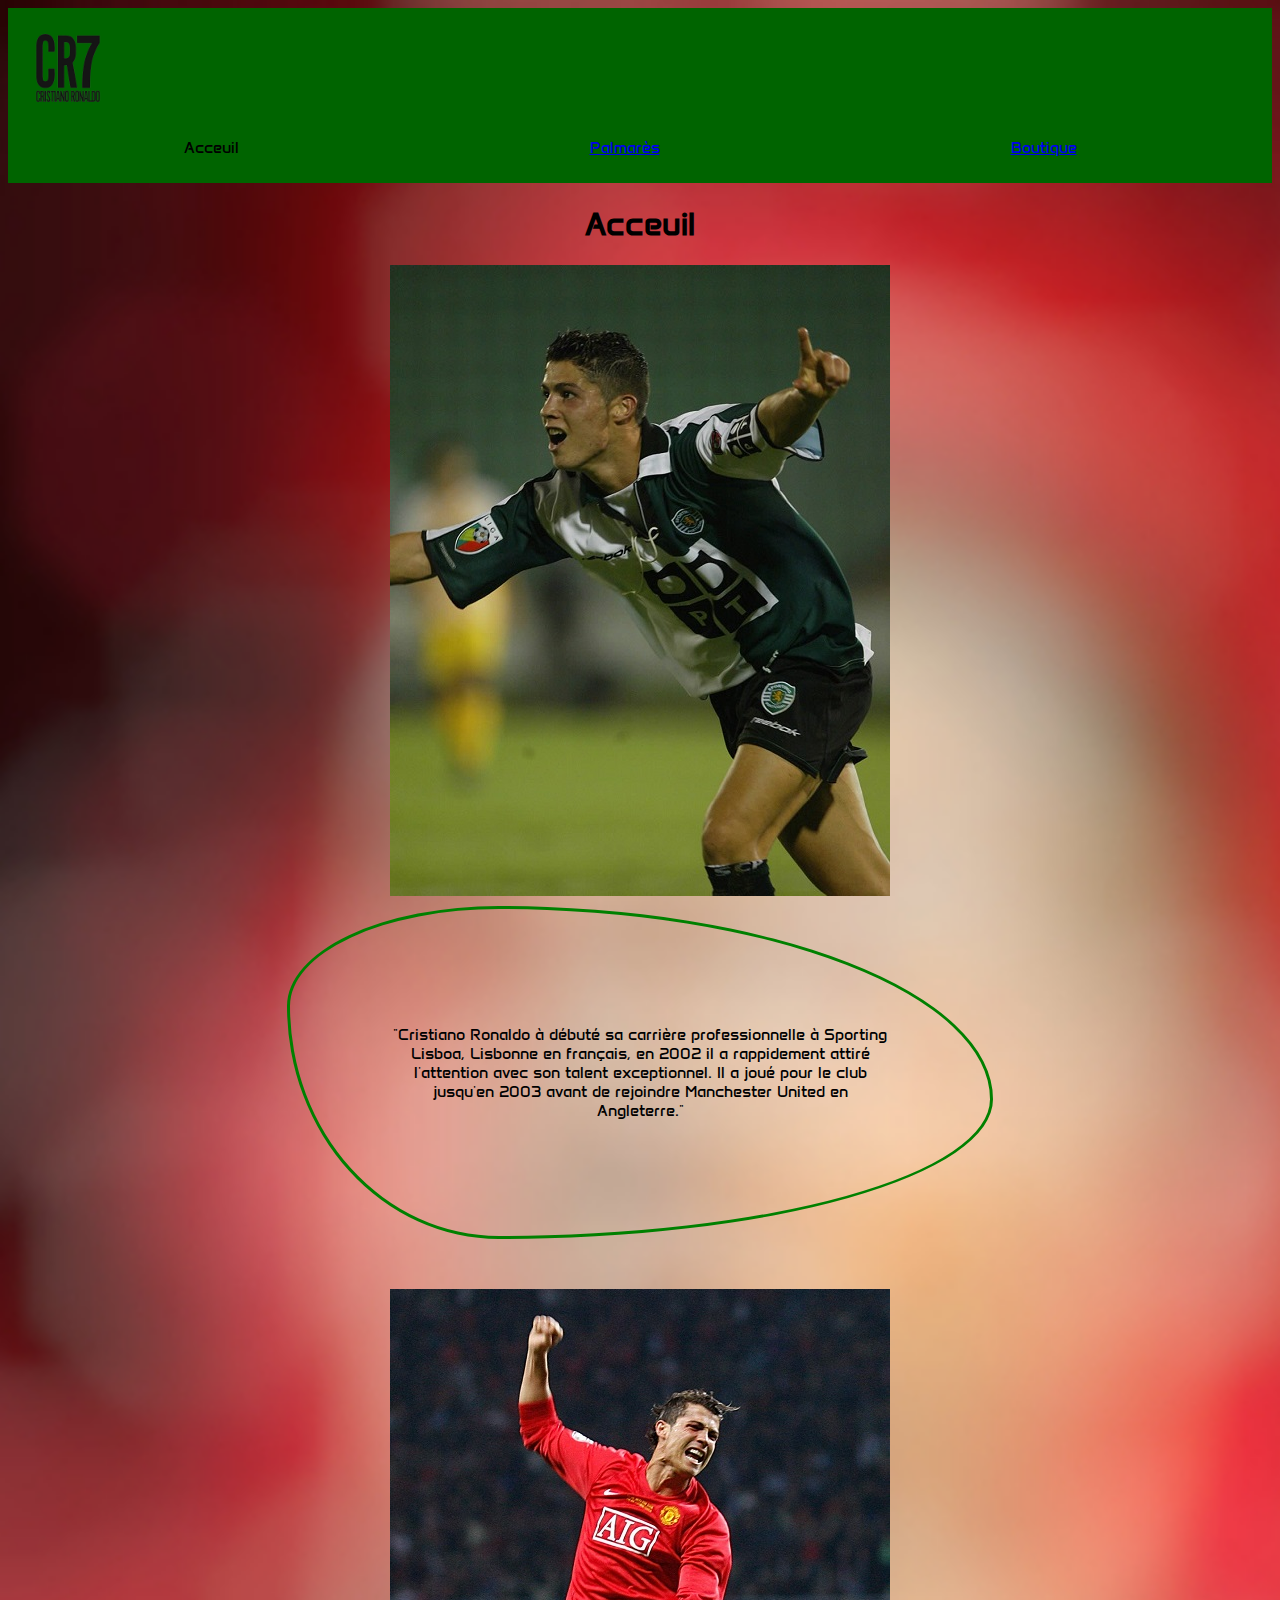
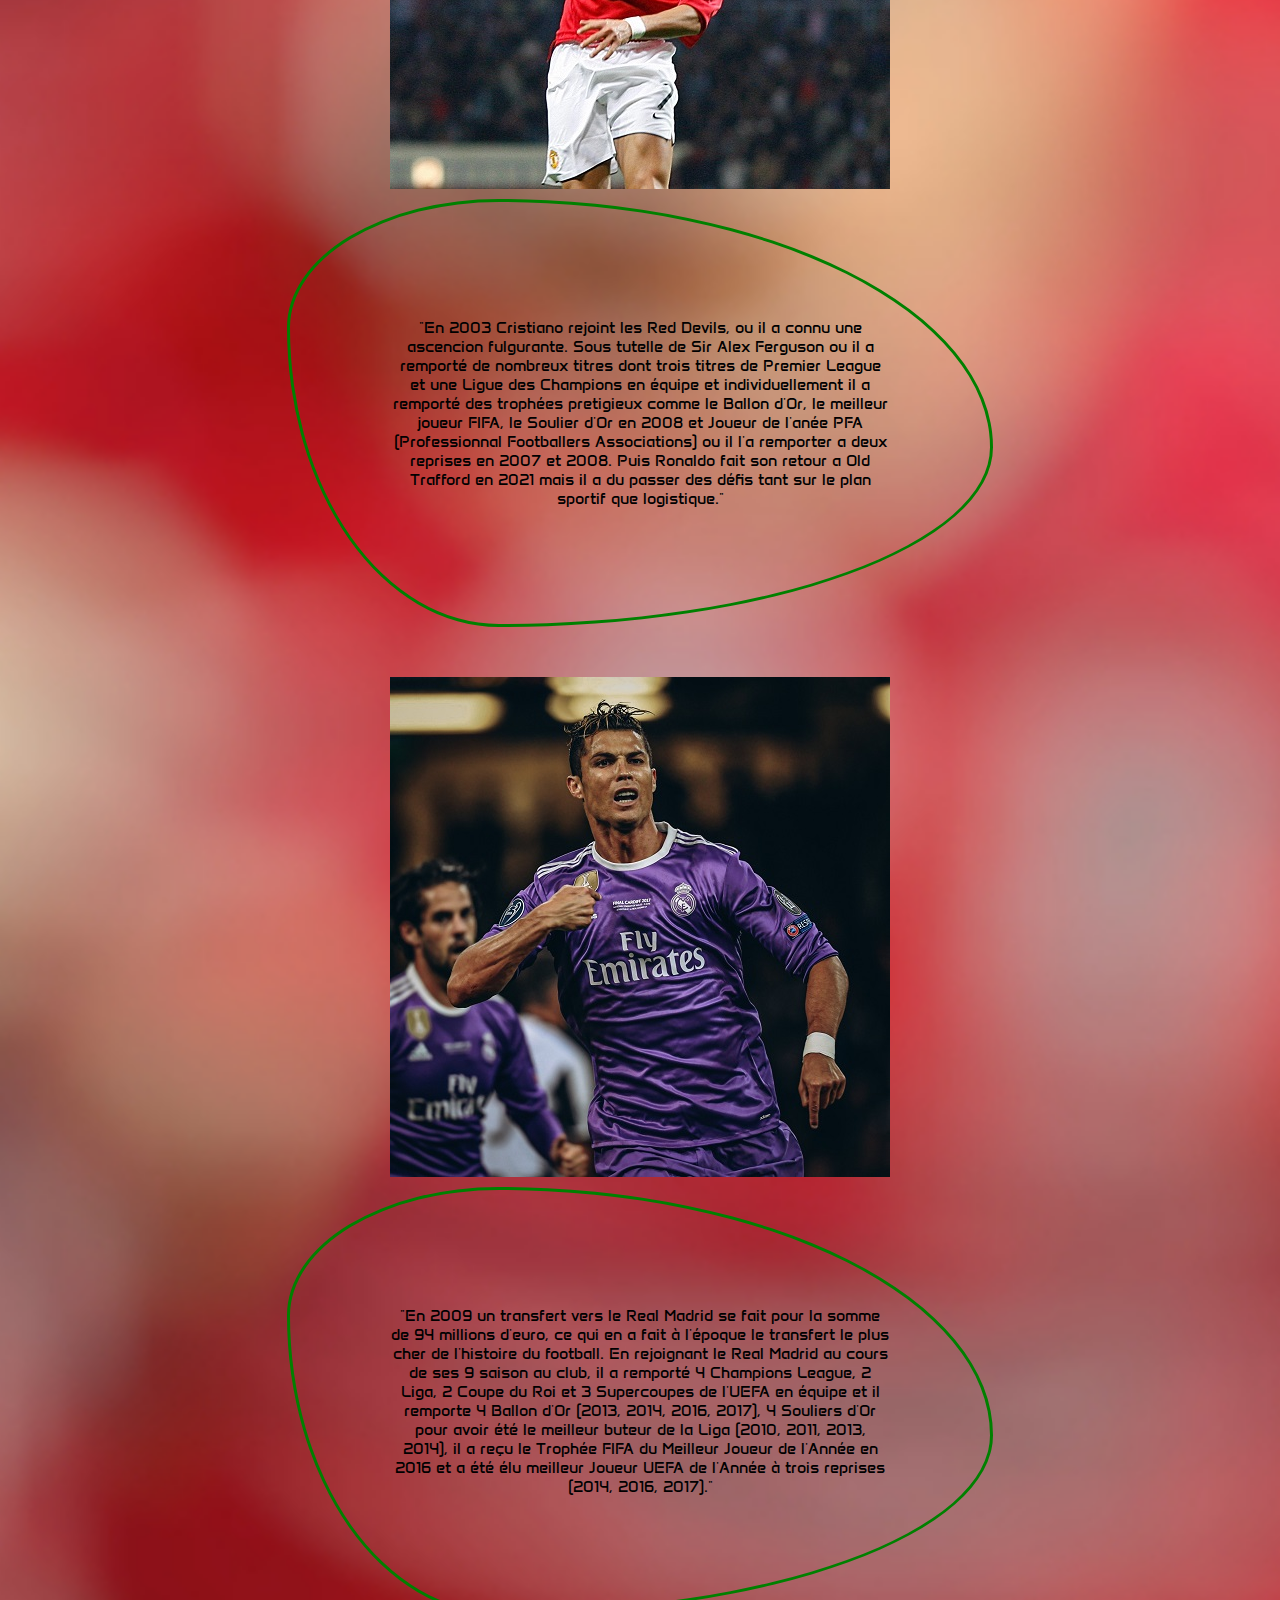
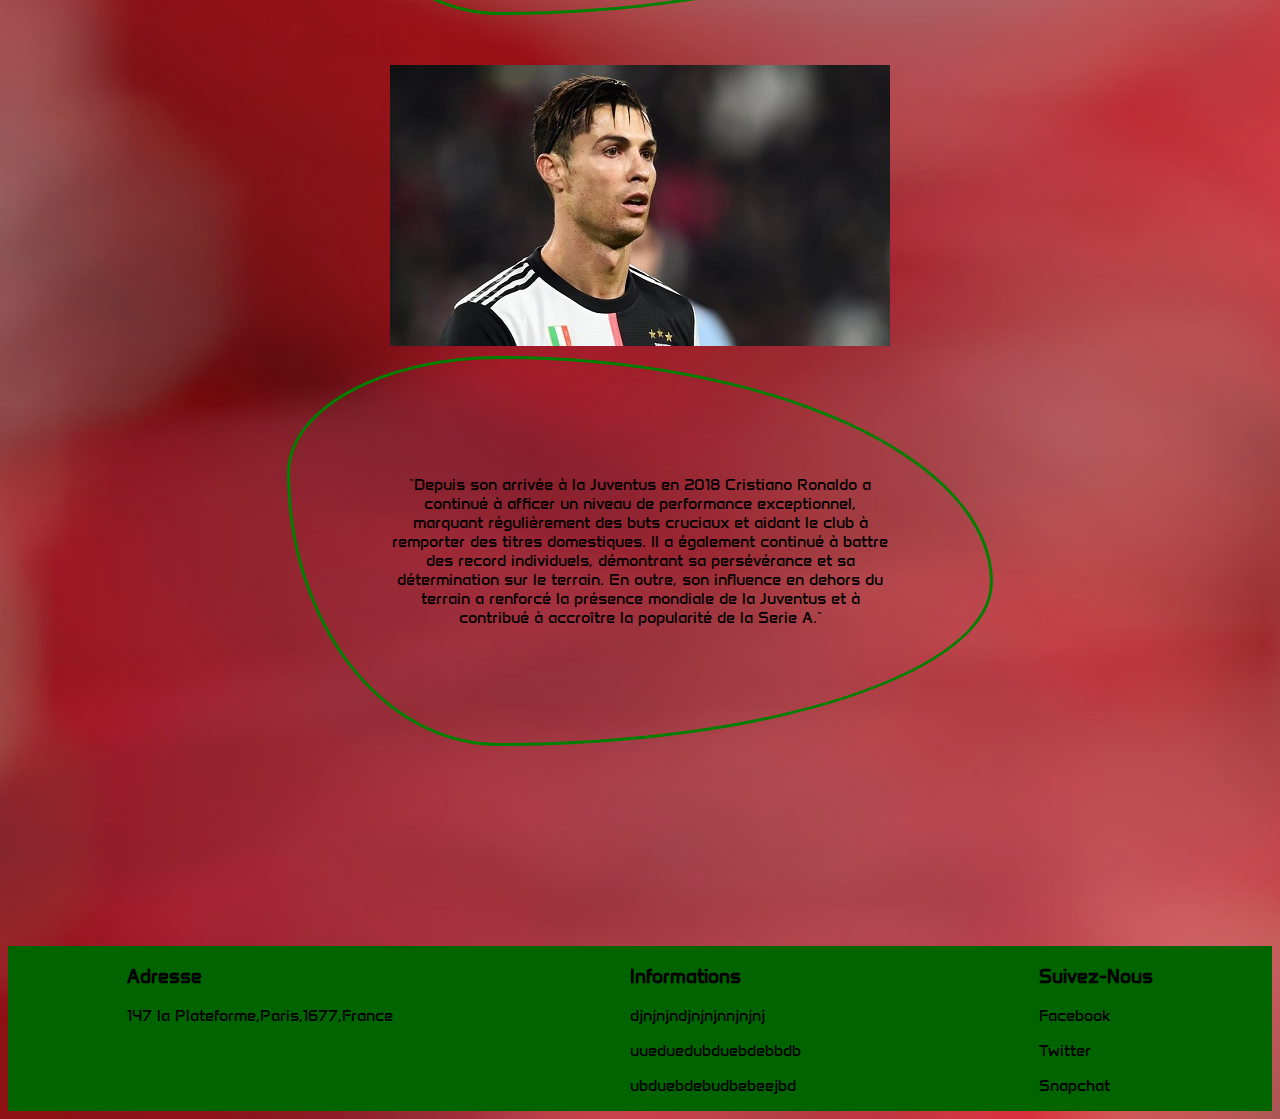
<file: index.html>
<!DOCTYPE html>
<html lang="en">
<head>
  <meta charset="UTF-8">
  <meta name="viewport" content="width=device-width, initial-scale=1.0">
  <title>Acceuil</title>
  <link rel="stylesheet" href="css/style.css">
  <link rel="preconnect" href="https://fonts.googleapis.com%22%3E/">
  <link rel="preconnect" href="https://fonts.gstatic.com/"crossorigin>
  <link href="https://fonts.googleapis.com/css2?family=Anta&display=swap" rel="stylesheet">
</head>
<body>
  <header>
    <nav>
      <div class="logo">
        <img src="image/CR7-removebg-preview.png" alt="">
      </div>
      <div class="liens">
        <ul>
          <li>Acceuil</li>
          <li><a href="Palmarès.html">Palmarès</a></li>
          <li><a href="Boutique.html">Boutique</a></li>
        </ul>
      </div>
    </nav>
  </header>
  <main>
    <h1>Acceuil</h1>
    <section class="container">
      <div class="image1"><img src="image/Sporting Lisboa.jpg" alt="image1" class="image"></div>
      <div class="border1"><p>"Cristiano Ronaldo à débuté sa carrière professionnelle à Sporting Lisboa, Lisbonne en français, en 2002 il a rappidement 
        attiré l'attention avec son talent exceptionnel. Il a joué pour le club jusqu'en 2003 avant de rejoindre Manchester United 
        en Angleterre."</p></div>
      <div class="image2"><img src="image/Manchester United.jpg" alt="image2" class="image"></div>
      <div class="border2"><p>"En 2003 Cristiano rejoint les Red Devils, ou il a connu une ascencion fulgurante. Sous tutelle de Sir Alex Ferguson ou il a remporté 
        de nombreux titres dont trois titres de Premier League et une Ligue des Champions en équipe et individuellement il a remporté des trophées 
        pretigieux comme le Ballon d'Or, le meilleur joueur FIFA, le Soulier d'Or en 2008 et Joueur de l'anée PFA (Professionnal Footballers 
        Associations) ou il l'a remporter a deux reprises en 2007 et 2008. Puis Ronaldo fait son retour a Old Trafford en 2021 mais il a du passer 
        des défis tant sur le plan sportif que logistique."</p></div>
      <div class="image3"><img src="image/Real Madrid.jpg" alt="image3" class="image"></div>
      <div class="border3"><p>"En 2009 un transfert vers le Real Madrid se fait pour la somme de 94 millions d'euro, ce qui en a fait à l'époque le transfert le plus cher de l'histoire 
        du football. En rejoignant le Real Madrid au cours de ses 9 saison au club, il a remporté 4 Champions League, 2 Liga, 2 Coupe du Roi et 3 Supercoupes de l'UEFA 
        en équipe et il remporte 4 Ballon d'Or (2013, 2014, 2016, 2017), 4 Souliers d'Or pour avoir été le meilleur buteur de la Liga (2010, 2011, 2013, 2014), il a 
        reçu le Trophée FIFA du Meilleur Joueur de l'Année en 2016  et a été élu meilleur Joueur UEFA de l'Année à trois reprises (2014, 2016, 2017)."</p></div>
      <div class="image4"><img src="image/Juventus.jpg" alt="image4" class="image"></div>
      <div class="border4"><p>"Depuis son arrivée à la Juventus en 2018 Cristiano Ronaldo a continué à afficer un niveau de performance exceptionnel, marquant régulièrement des buts 
        cruciaux et aidant le club à remporter des titres domestiques. Il a également continué à battre des record individuels, démontrant sa persévérance et sa 
        détermination sur le terrain. En outre, son influence en dehors du terrain a renforcé la présence mondiale de la Juventus et à contribué à accroître la popularité 
        de la Serie A."</p></div>
    </section>
    <section class="container"></section>
    <section class="container"></section>
    <section class="container"></section>
  </main>
  <footer>
    <section>
      <h3>Adresse</h3>
      <p>147 la Plateforme,Paris,1677,France</p>
    </section>
    <section>
      <h3>Informations</h3>
      <p>djnjnjndjnjnjnnjnjnj</p>
      <p>uueduedubduebdebbdb</p>
      <p>ubduebdebudbebeejbd</p>
    </section>
    <section>
      <h3>Suivez-Nous</h3>
      <p>Facebook</p>
      <p>Twitter</p>
      <p>Snapchat</p>
    </section>
  </footer>
</body>
</html>
</file>
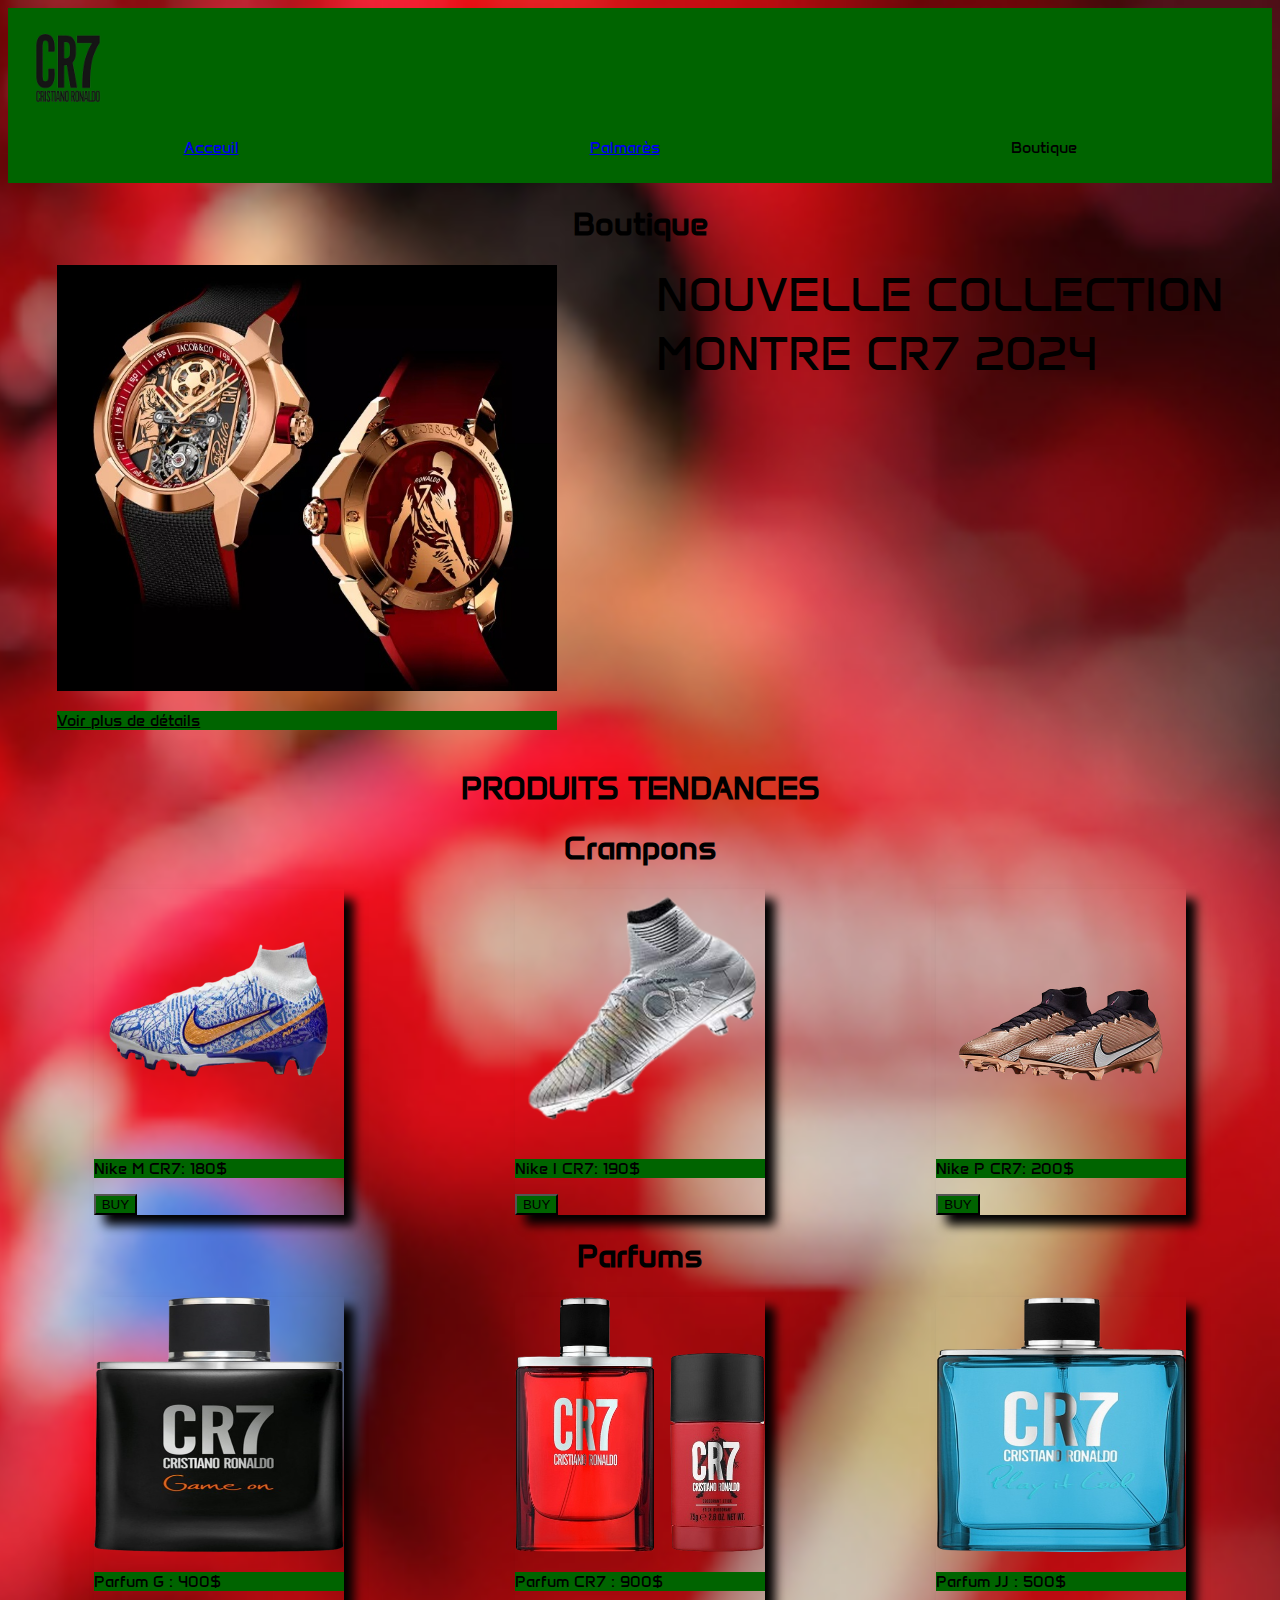
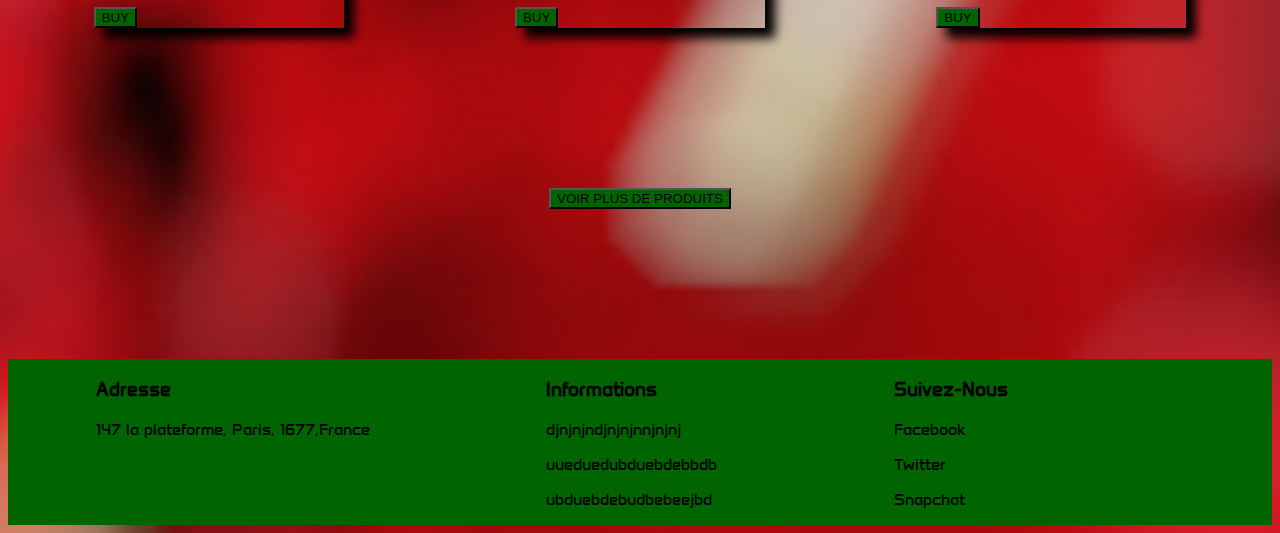
<file: Boutique.html>
<!DOCTYPE html>
<html lang="en">
<head>
    <meta charset="UTF-8">
    <meta name="viewport" content="width=device-width, initial-scale=1.0">
    <title>Palmarès</title>
    <link rel="stylesheet" href="Boutique.css">
    <link rel="preconnect" href="https://fonts.googleapis.com">
    <link rel="preconnect" href="https://fonts.gstatic.com" crossorigin>
    <link href="https://fonts.googleapis.com/css2?family=Anta&display=swap" rel="stylesheet">
</head>
<body>

<header>
 <nav>
   <div class="logo">
       <img src="./photo_logo/CR7-removebg-preview.png" alt="">
   </div> 
   <div class="liens">
      <ul>
        <li><a href="./index.html">Acceuil</a></li>
        <li><a href="Palmarès.html">Palmarès</a></li>
        <li>Boutique</li>
      </ul>
   </div> 
 </nav>
</header>
<main>
  <h1>Boutique</h1>
  <section class="Affichage1">
   <div class="image1"> <img src="./premier image boutique cr7.jpg" alt=""> <u><p>Voir plus de détails</p></u></div> 
   <div class="détails"><font size="30pt">NOUVELLE COLLECTION <br> MONTRE CR7 2024 </font> </div>
  </section>
  <h1> PRODUITS TENDANCES </h1>
  <section class="Affichage 2">
      <H1>Crampons</H1>
     <div class="crampons">
        <div class="C1">
         <div><img src="./Crampons/Chaussure-de-Cristiano-Ronaldo-Nike - removebg-preview.png" alt=""> <p>Nike M CR7: 180$</p> </div> 
         <div><button>BUY</button></div> 
        </div>
        <div class="C2">
          <div><img src="./Crampons/chaussure_cr7-removebg-preview (1) (2).png" alt=""> <p>Nike l CR7: 190$</p> </div> 
          <div><button> BUY </button></div> 
        </div>
       <div class="C3">
         <div><img src="./Crampons/chaussure_CR73-removebg-preview.png" alt=""> <p>Nike P CR7: 200$</p> </div>
         <div><button>BUY </button></div> 
        </div>

      </div>
    <h1>Parfums</h1>
    <div class="Parfums"> 
      <div class="P1">
        <div> <img src="./parfums/parfum_cr7-removebg-preview (1).png" alt=""> <p>Parfum G : 400$</p></div>
        <div><button>BUY</button></div>
      </div>
      <div class="P2">
        <div> <img src="./parfums/parfum_cr71-removebg-preview.png" alt=""> <p>Parfum CR7 : 900$</p></div>
        <div><button>BUY</button></div>
      </div>
      <div class="P3">
        <div> <img src="./parfums/parfum_cr72-removebg-preview (1).png" alt=""><p>Parfum JJ : 500$</p></div>
        <div><button>BUY</button></div>
      </div> 
    </div>
    <div class="plus">
      <button> VOIR PLUS DE PRODUITS</button> 
    </div>
  </section>
 
    
</main>

<footer>
     <section> 
        <h3>Adresse</h3>
         <p>147 la plateforme, Paris, 1677,France</p><br>
        
    
     </section>
     <section>
        <h3>Informations</h3>
         <p>djnjnjndjnjnjnnjnjnj</p>
         <p> uueduedubduebdebbdb</p>
         <p>ubduebdebudbebeejbd</p>
     </section>
     <section>
        <h3>Suivez-Nous</h3>
        <p>Facebook</p>
        <p>Twitter</p>
        <p>Snapchat</p>
      </section>
     <section>
        <h3></h3>
    </section>
    
</footer>
</body>
</html>
</file>
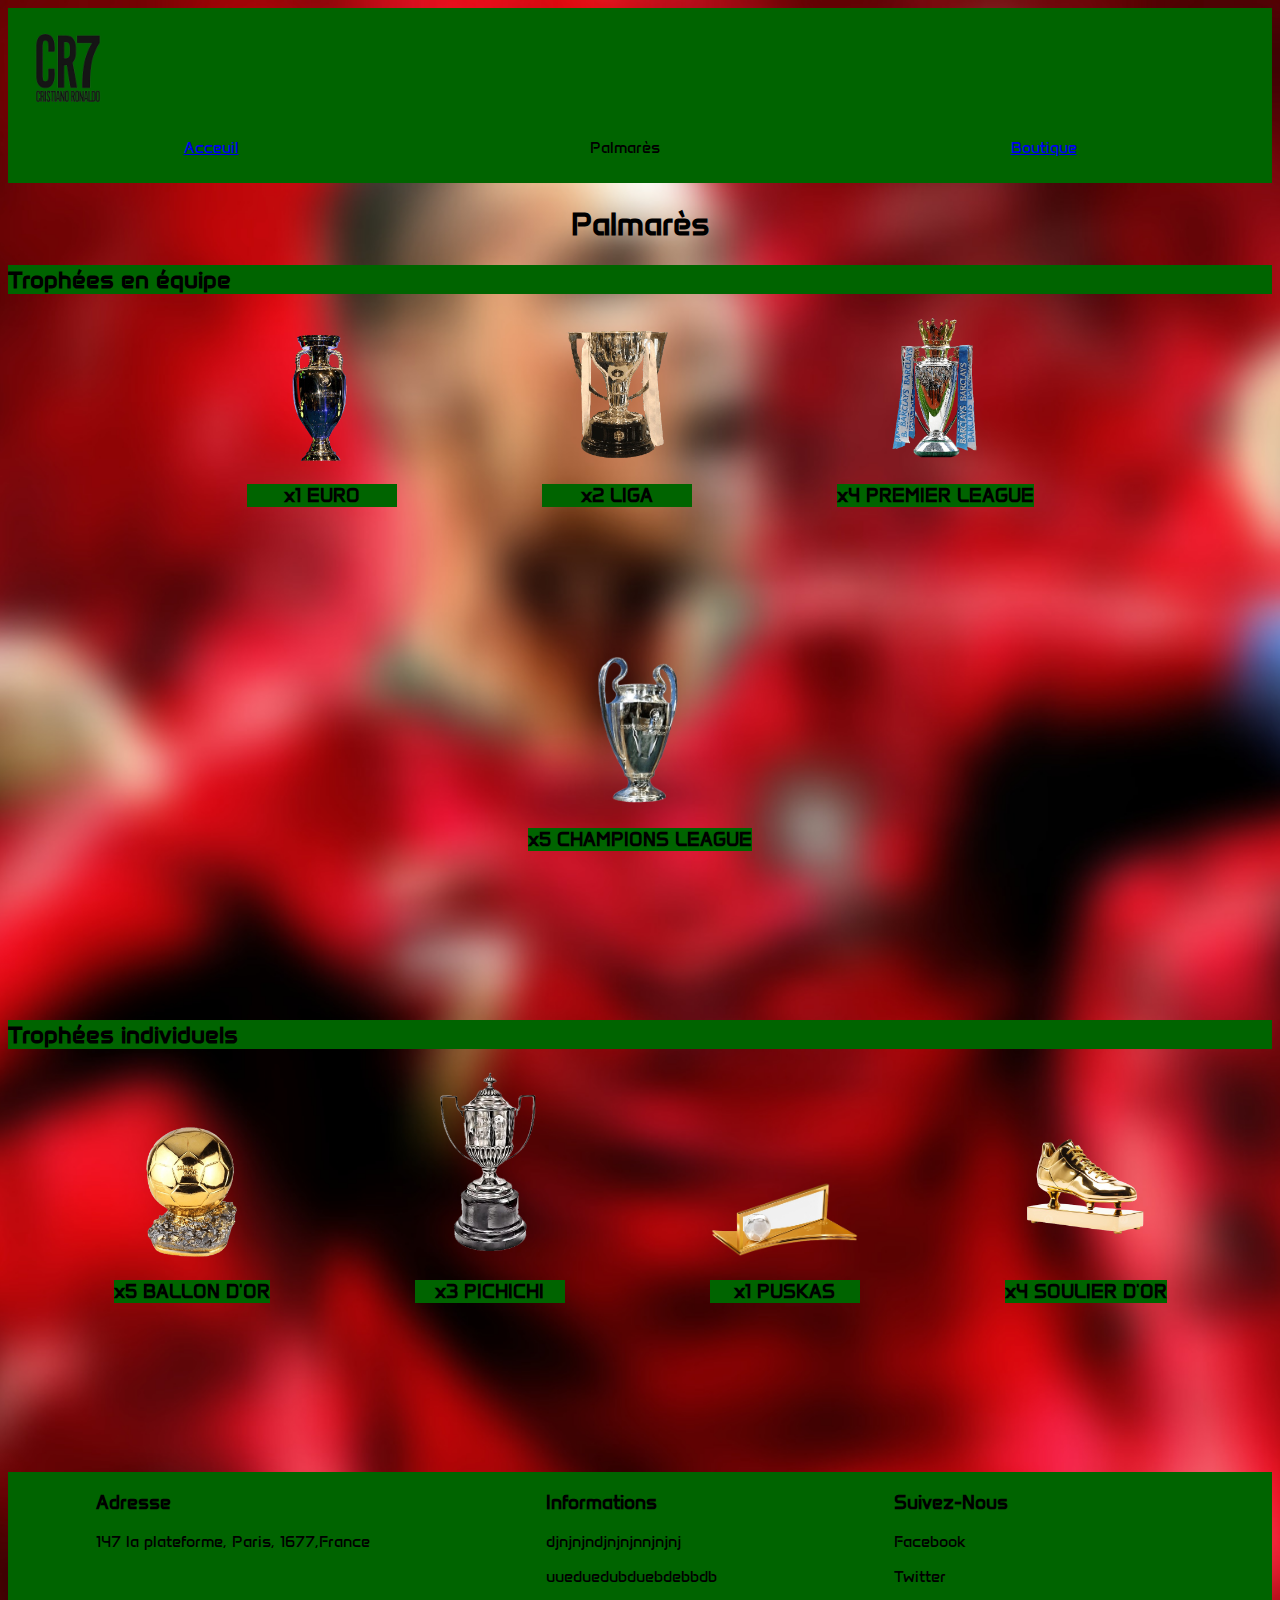
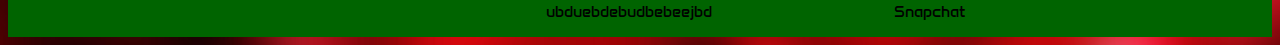
<file: Palmarès.html>
<!DOCTYPE html>
<html lang="en">
<head>
    <meta charset="UTF-8">
    <meta name="viewport" content="width=device-width, initial-scale=1.0">
    <title>Palmarès</title>
    <link rel="stylesheet" href="Palmarès.css">
    <link rel="preconnect" href="https://fonts.googleapis.com">
    <link rel="preconnect" href="https://fonts.gstatic.com" crossorigin>
    <link href="https://fonts.googleapis.com/css2?family=Anta&display=swap" rel="stylesheet">
</head>
<body>

<header>
 <nav>
   <div class="logo">
       <img src="./photo_logo/CR7-removebg-preview.png" alt="">
   </div> 
   <div class="liens">
      <ul>
        <li><a href="./index.html">Acceuil</a></li>
        <li>Palmarès</li>
        <li><a href="Boutique.html">Boutique</a></li>
      </ul>
   </div> 
 </nav>
</header>
<h1>Palmarès</h1>
<main>
    <section>
        <div class="t-images1">
            <h2>Trophées en équipe</h2>
            <div><img src="./photo T collec/coupe_euro-removebg-preview.png" alt=""><p> <h3> x1 EURO</h3></p></div>
            <div><img src="./photo T collec/coupe_liga-removebg-preview.png" alt=""><p> <h3> x2 LIGA</h3></p></div>
            <div><img src="./photo T collec/premier_league_trophée-removebg-preview.png" alt=""><p> <h3> x4 PREMIER LEAGUE</h3></p></div>
            <div><img src="./photo T collec/ucl_champ-removebg-preview.png" alt=""><p> <h3> x5 CHAMPIONS LEAGUE</h3></p></div>
        </div>
    </section>
    <section>
        <div class="t-images2">
            <h2>Trophées individuels</h2>
            <div><img src="./photo T indv/ballon_d_or-removebg-preview.png" alt=""> <p> <h3> x5 BALLON D'OR</h3></p></div>
            <div><img src="./photo T indv/pichichi_trophy_250-removebg-preview.png" alt=""> <p> <h3> x3 PICHICHI</h3></p></div>
            <div><img src="./photo T indv/puskas_trophee-removebg-preview.png" alt=""><p> <h3> x1 PUSKAS</h3></p></div>
            <div><img src="./photo T indv/soulier_d_or-removebg-preview.png" alt=""><p> <h3> x4 SOULIER D'OR</h3></p></div>
        </div>
    </section>
</main>

<footer>
     <section> 
        <h3>Adresse</h3>
         <p>147 la plateforme, Paris, 1677,France</p><br>
        
    
     </section>
     <section>
        <h3>Informations</h3>
         <p>djnjnjndjnjnjnnjnjnj</p>
         <p> uueduedubduebdebbdb</p>
         <p>ubduebdebudbebeejbd</p>
     </section>
     <section>
        <h3>Suivez-Nous</h3>
        <p>Facebook</p>
        <p>Twitter</p>
        <p>Snapchat</p>
      </section>
     <section>
        <h3></h3>
    </section>
    
</footer>
</body>
</html>
</file>
<file: css/style.css>
body{
    background-image: url(../image/wp11331436-fotor-20240301152731.jpg);
    background-position: center;
    background-repeat: no-repeat;
    background-size: cover;
    font-family: "Anta", sans-serif;
    font-weight: 400;
    font-style: normal;
}

.container{
    display: flex;
    flex-direction: column;
    align-items: center;
    text-align: center;
}

.image1  , .image2  , .image3  , .image4{
    margin-bottom: 10px;
}


header{
    background-color: darkgreen;
    padding: 10px;
}

.logo img{
    width: 100px;
    height: auto;
}

.liens ul{
    list-style-type: none;
    padding: 0;
    text-align: center;
    display: flex;
    justify-content: space-around;
}

.liens ul li{
    display: inline-block;
    margin-right: 20px;
}

h1{
    text-align: center;
}

footer{
    display: flex;
    justify-items: flex-start;
    justify-content: space-around;
    background-color: darkgreen;
    margin-top: 150px;
}

.image1  , .image2  , .image3  , .image4{
    display: flex;
    justify-content: center;
    align-items: center;
}

.border1  , .border2  , .border3  , .border4{
    border-width: 3px;
    border-style: solid;
    border-color : green;
    width: 500px;
    margin-bottom: 50px;
    border-radius: 30% 70% 70% 30% / 30% 58% 42% 70%;
    padding: 100px;
}
</file>
<file: Boutique.css>
body{
    background-image: url(./photo_logo/cristiano-ronaldo-4k-wallpaper-preview-fotor-20240301131222.jpg);
    background-position: center;
    background-repeat: no-repeat;
    background-size: cover;
    /* background-color: darkred; */
    font-family: "Anta", sans-serif;
    font-weight: 400;
    font-style: normal;
    
  
}

header {
    /* background-image: url(./photo_logo/OIP.jpg);  */
    background-color: darkgreen;
    padding: 10px; /* Ajouter un peu d'espacement autour du logo */
}

.logo img {
    width: 100px; /* Largeur souhaitée pour le logo */
    height: auto; /* Permet de conserver le ratio original de l'image */
}

/* Style pour les liens de navigation */
.liens ul {
    list-style-type: none; /* Supprime les puces de la liste */
    padding: 0;
    text-align: center;
    display: flex;
    justify-content: space-around;
}

.liens ul li {
    display: inline-block; /* Affiche les éléments de la liste en ligne */
    margin-right: 20px; /* Espacement entre les éléments de la liste */
    
}

/* Style pour le titre "Palmarès" */
h1  {
    text-align: center; /* Centre le titre */
}

.Affichage1 {
   display: flex;
   justify-content: space-around;
    
}

.Affichage1 img {
    width: 500px;
    
}

.crampons img ,.Parfums img {

    width: 250px;
}

.Parfums , .crampons {
    display:flex;
    justify-content: space-around;
    flex-wrap: nowrap;
    align-items: center;
    
}

.C1 , .C2 , .C3 , .P1 , .P2 , .P3 {

    box-shadow: 10px 10px 10PX black;

}

.Parfums button , .crampons button , .plus button , main p {
    /* background-image: url(./photo_logo/OIP.jpg);  */
    background-color: darkgreen;
}

.plus  { 
    margin-top: 160px;
    display: flex;
    justify-content: center;
}

.plus button {
    display: flex;
    justify-content: center;
}

footer{
    display: flex;
    justify-items: flex-start;
    justify-content: space-around;
    /* background-image: url(./photo_logo/OIP.jpg); */
    background-color: darkgreen;
    margin-top: 150px;
}
</file>
<file: Palmarès.css>
body{
    background-image: url(./photo_logo/IMG_6038.jpeg);
    background-position: center;
    background-repeat: no-repeat;
    background-size: cover;
    font-family: "Anta", sans-serif;
    font-weight: 400;
    font-style: normal;
    

}

header {
    /* background-image: url(./photo_logo/OIP.jpg);  */
    background-color: darkgreen;
    padding: 10px; /* Ajouter un peu d'espacement autour du logo */
}

.logo img {
    width: 100px; /* Largeur souhaitée pour le logo */
    height: auto; /* Permet de conserver le ratio original de l'image */
}

/* Style pour les liens de navigation */
.liens ul {
    list-style-type: none; /* Supprime les puces de la liste */
    padding: 0;
    text-align: center;
    display: flex;
    justify-content: space-around;
}

.liens ul li {
    display: inline-block; /* Affiche les éléments de la liste en ligne */
    margin-right: 20px; /* Espacement entre les éléments de la liste */
    
}

/* Style pour le titre "Palmarès" */
h1 {
    text-align: center; /* Centre le titre */
}

/* Style pour placer les photos en dessous de chaque h2 */
.t-images1 , .t-images2 {
    text-align: center; /* Centrer le contenu */
}
 
.t-images2 h2 , .t-images1 h2 {
    margin-bottom: 20px; /* Espace en dessous du titre */
    display: flex;
    justify-content: flex-start;
    /* background-image: url(./photo_logo/OIP.jpg); */
    background-color: darkgreen;
    background-size: 50%;
}

.t-images1 div {
    display: inline-block; /* Pour placer les images horizontalement */
    margin: 0 70px; /* Espace horizontal entre chaque image */
    margin-bottom: 130px;
    
    
}

.t-images2 div {
    display: inline-block; /* Pour placer les images horizontalement */
    margin: 0 70px; /* Espace horizontal entre chaque image */
    
}

/* Style pour rendre les images responsives et plus petites */
.t-images1 img , .t-images2 img {
    max-width: 150px; /* Taille maximale de l'image */
    height: auto; /* Hauteur automatique pour maintenir les proportions */
}


footer{
    display: flex;
    justify-items: flex-start;
    justify-content: space-around;
    /* background-image: url(./photo_logo/OIP.jpg); */
    background-color: darkgreen;
    margin-top: 150px;
}

.t-images2 h3 , .t-images1 h3{ 
    /* background-image: url(./photo_logo/OIP.jpg); */
   background-color: darkgreen;
}
</file>
